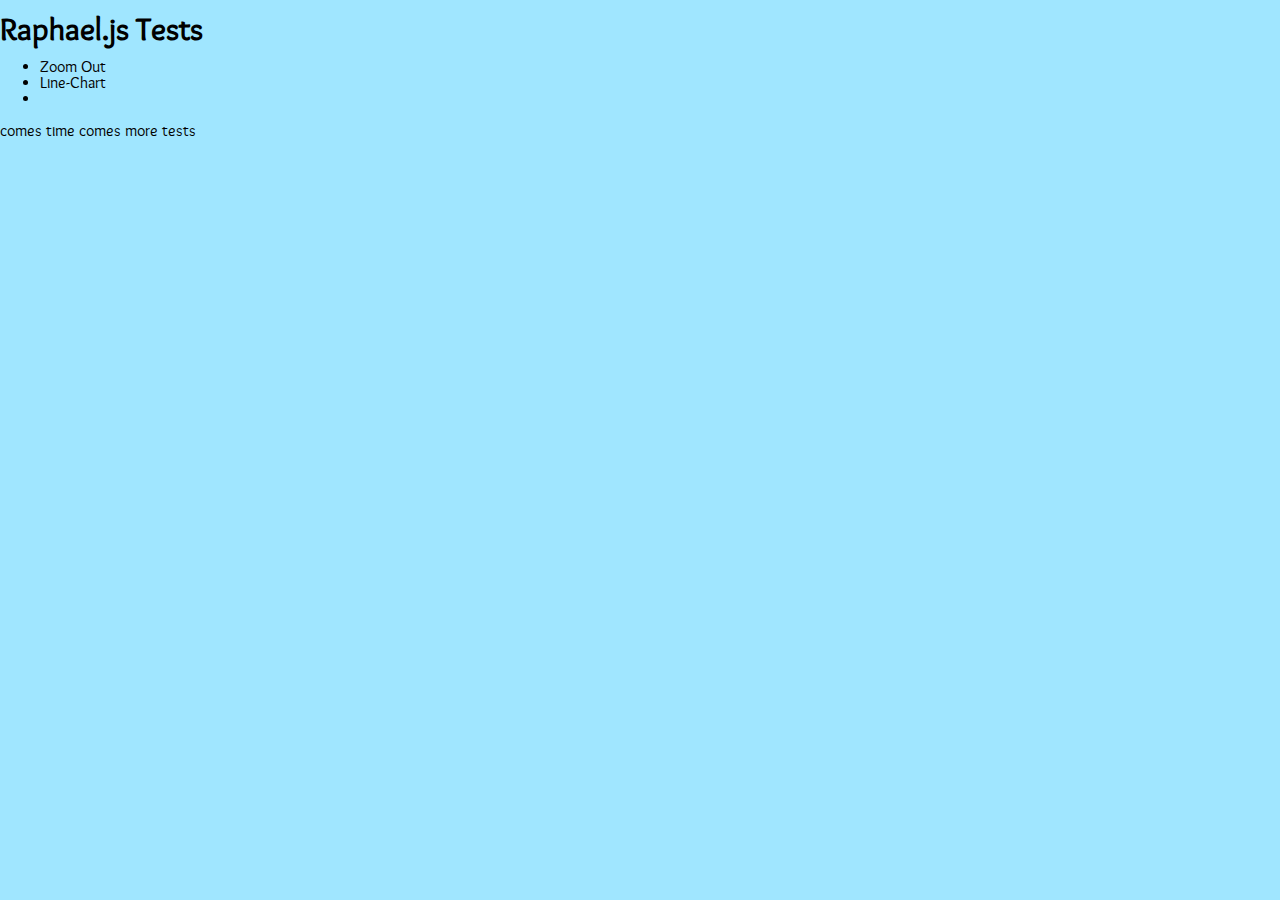
<file: index.htm>
<!DOCTYPE html>
<html>
<head>
	<title>raphael.js tests</title>
	
	<meta http-equiv="Content-Type" content="text/html; charset=utf-8">
	
	<link rel="stylesheet" type="text/css" href="css/main.css">
	
</head>
<body>
	<div>
		<h1>Raphael.js Tests</h1>
		<ul>
			<li><a href="zoom.htm">Zoom Out</a></li>
			<li><a href="linechart.htm">Line-Chart</a></li>
			<li></li>
		</ul>
		comes time comes more tests
	</div>
</body>
</html>
</file>
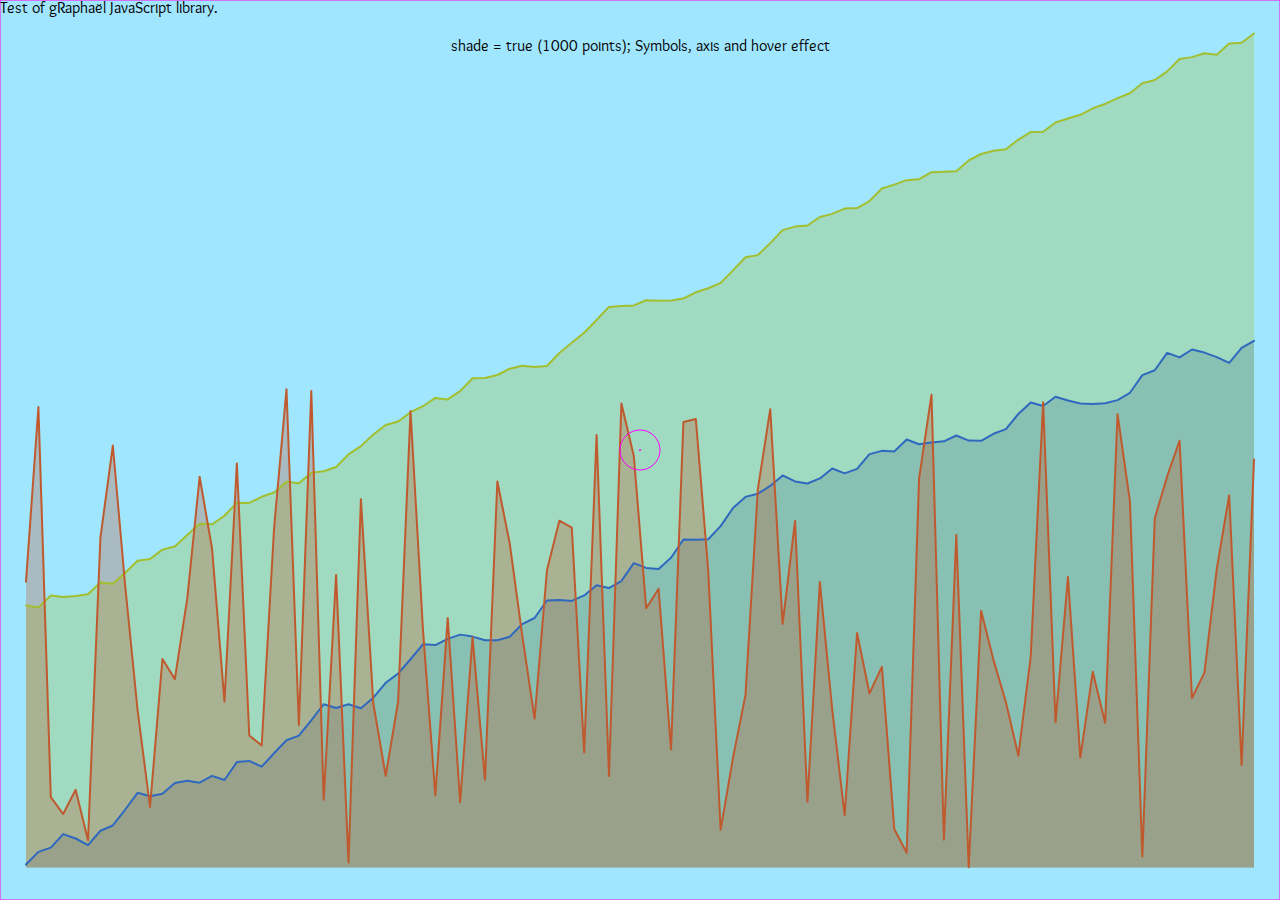
<file: linechart.htm>
<!doctype html>
<html lang="en">
    <head>
        <meta charset="utf-8">
        <title>gRaphaël Line Charts</title>
        <link rel="stylesheet" href="css/main.css" type="text/css" media="screen" charset="utf-8">
        
		<script src="js/raphael.js" type="text/javascript" charset="utf-8"></script>
        <script src="js/g.raphael.js" type="text/javascript" charset="utf-8"></script>
        <script src="js/g.line.js" type="text/javascript" charset="utf-8"></script>
		
        <script type="text/javascript" charset="utf-8">
			
			/* *************************************************************************************************
					
				test js
				
				written by stefan krueger (s-light),
					mail@s-light.eu, http://s-light.eu, https://github.com/s-light/
				
				
				changelog / history
					31.07.2014 09:32 created
				
				TO DO:
					~ implement things. :-)
					
			************************************************************************************************* */
			/* *************************************************************************************************
				license
				
				CC BY SA
					This work is licensed under the
					Creative Commons Attribution-ShareAlike 3.0 Unported License.
					To view a copy of this license, visit http://creativecommons.org/licenses/by-sa/3.0/.
					
				Apache License Version 2.0
					Copyright 2014 stefan krueger
					
					Licensed under the Apache License, Version 2.0 (the "License");
					you may not use this file except in compliance with the License.
					You may obtain a copy of the License at
					
					http://www.apache.org/licenses/LICENSE-2.0
					
					Unless required by applicable law or agreed to in writing, software
					distributed under the License is distributed on an "AS IS" BASIS,
					WITHOUT WARRANTIES OR CONDITIONS OF ANY KIND, either express or implied.
					See the License for the specific language governing permissions and
					limitations under the License.
					
				The MIT License (MIT)
					Copyright (c) 2014 stefan krueger
					Permission is hereby granted, free of charge, to any person obtaining a copy
					of this software and associated documentation files (the "Software"),
					to deal in the Software without restriction, including without limitation
					the rights to use, copy, modify, merge, publish, distribute, sublicense,
					and/or sell copies of the Software, and to permit persons to whom the Software
					is furnished to do so, subject to the following conditions:
					The above copyright notice and this permission notice shall be included in all
					copies or substantial portions of the Software.
					THE SOFTWARE IS PROVIDED "AS IS", WITHOUT WARRANTY OF ANY KIND, EXPRESS OR IMPLIED,
					INCLUDING BUT NOT LIMITED TO THE WARRANTIES OF MERCHANTABILITY, FITNESS FOR A
					PARTICULAR PURPOSE AND NONINFRINGEMENT.
					IN NO EVENT SHALL THE AUTHORS OR COPYRIGHT HOLDERS BE LIABLE FOR ANY CLAIM, DAMAGES
					OR OTHER LIABILITY, WHETHER IN AN ACTION OF CONTRACT, TORT OR OTHERWISE, ARISING FROM,
					OUT OF OR IN CONNECTION WITH THE SOFTWARE OR THE USE OR OTHER DEALINGS IN THE SOFTWARE.
					http://opensource.org/licenses/mit-license.php
				
			************************************************************************************************* */
			
			// global Raphael Paper Object
			var myPaper;
			
			function initGraph(paper) {
                var r = paper;
				
				var margin = 0.1;
				var graph_y_margin = (paper.height*margin)/2;
				var graph_height = paper.height - graph_y_margin;
				
				
				var graph_x_margin = ((paper.width/2)*margin)/2;
				var graph_width = (paper.width) - graph_x_margin;
				
				
				console.log("graph_height", graph_height);
				console.log("graph_x_margin", graph_x_margin);
				console.log("graph_width", graph_width);
				console.log("graph_y_margin", graph_y_margin);
				
				
				var txtattr = { font: "1em 'OverlockRegular', sans-serif", "text-aline": "left"};
                
                var x = [];
				var y = [];
				var y2 = [];
				var y3 = [];

                for (var i = 0; i < 1e2; i++) {
                    x[i] = i * 10;
                    y[i] = (y[i - 1] || 0) + (Math.random() * 11) - 3;
                    y2[i] = (y2[i - 1] || 110) + (Math.random() * 7) - 1;
                    y3[i] = (Math.random() * 210);
                }
				
				/*
				console.log(x);
				console.log(y);
				console.log(y2);
				console.log(y3);
				*/
				
				r.text(paper.width/2, graph_y_margin, "shade = true (1000 points); Symbols, axis and hover effect").attr(txtattr);
				
				// left
				/* */
				r.linechart(
					graph_x_margin/2, 
					graph_y_margin/2, 
					graph_width, 
					graph_height,
					x, 
					[y.slice(0, 1e2), y2.slice(0, 1e2), y3.slice(0, 1e2)],
					{ shade: true });
				
				// right
				/* *
				var lines = r.linechart(
					graph_x_margin/2, 
					graph_y_margin/2, 
					graph_width, 
					graph_height,
					//[y.slice(0, 1e1)],
					//[y2.slice(0, 1e1)],
					//x,
					[0, 1, 2, 3, 4, 5, 6, 7, 8, 9, 10],
					[[0, 12, 32, 23, 15, 17, 27, 22, 2, 33, 0], [0, 10, 20, 30, 25, 15, 3, 13, 23, 11, 58]],
					// [[55, 10, 11, 12, 13, 27, 42, 22], [0, 10, 20, 30, 40, 50, 60, 70]],
					//[y.slice(0, 1e1), y2.slice(0, 1e1), y3.slice(0, 1e1)],
					{ 
						shade: true, 
						nostroke: false, 
						axis: "0 1 1 1", 
						symbol: "circle", 
						smooth: true,
						axisxstep: 10
					}
				).hoverColumn(function () {
					this.tags = r.set();
					
					for (var i = 0, ii = this.y.length; i < ii; i++) {
						this.tags.push(
							r.tag(this.x, this.y[i], this.values[i], 160, 10)
							.insertBefore(this)
							.attr(
								[{ fill: "#fff" }, { fill: this.symbols[i].attr("fill") }]
							)
						);
					}
				},
				function () {
					this.tags && this.tags.remove();
				});

                lines.symbols.attr({ r: 6 });
                // lines.lines[0].animate({"stroke-width": 6}, 1000);
                // lines.symbols[0].attr({stroke: "#fff"});
                // lines.symbols[0][1].animate({fill: "#f00"}, 1000);
				/* */
            };
			
			
			
			
			
			function initSystem() {
				// init paper
				myPaper = Raphael("graphic", window.innerWidth, window.innerHeight);
				
				initGraph(myPaper)
				
				//mark center
				myPaper.circle((myPaper.width/2), (myPaper.height/2), 1).attr({fill: "#f0F", stroke: "none"});
				myPaper.circle((myPaper.width/2), (myPaper.height/2), 20).attr({fill: "none", stroke: "#f0F"});
				myPaper.rect(0, 0, myPaper.width, myPaper.height).attr({fill: "none", stroke: "#f0F"});
				
				
            };
			
			document.addEventListener('DOMContentLoaded', initSystem, false);
			
			
        </script>
	
    </head>
    <body class="raphael" id="g.raphael.dmitry.baranovskiy.com">
        <div id="graphic"></div>
        <div id="info">
            Test of <a href="http://g.raphaeljs.com/">gRaphaël</a> JavaScript library.
        </div>
    </body>
</html>
</file>
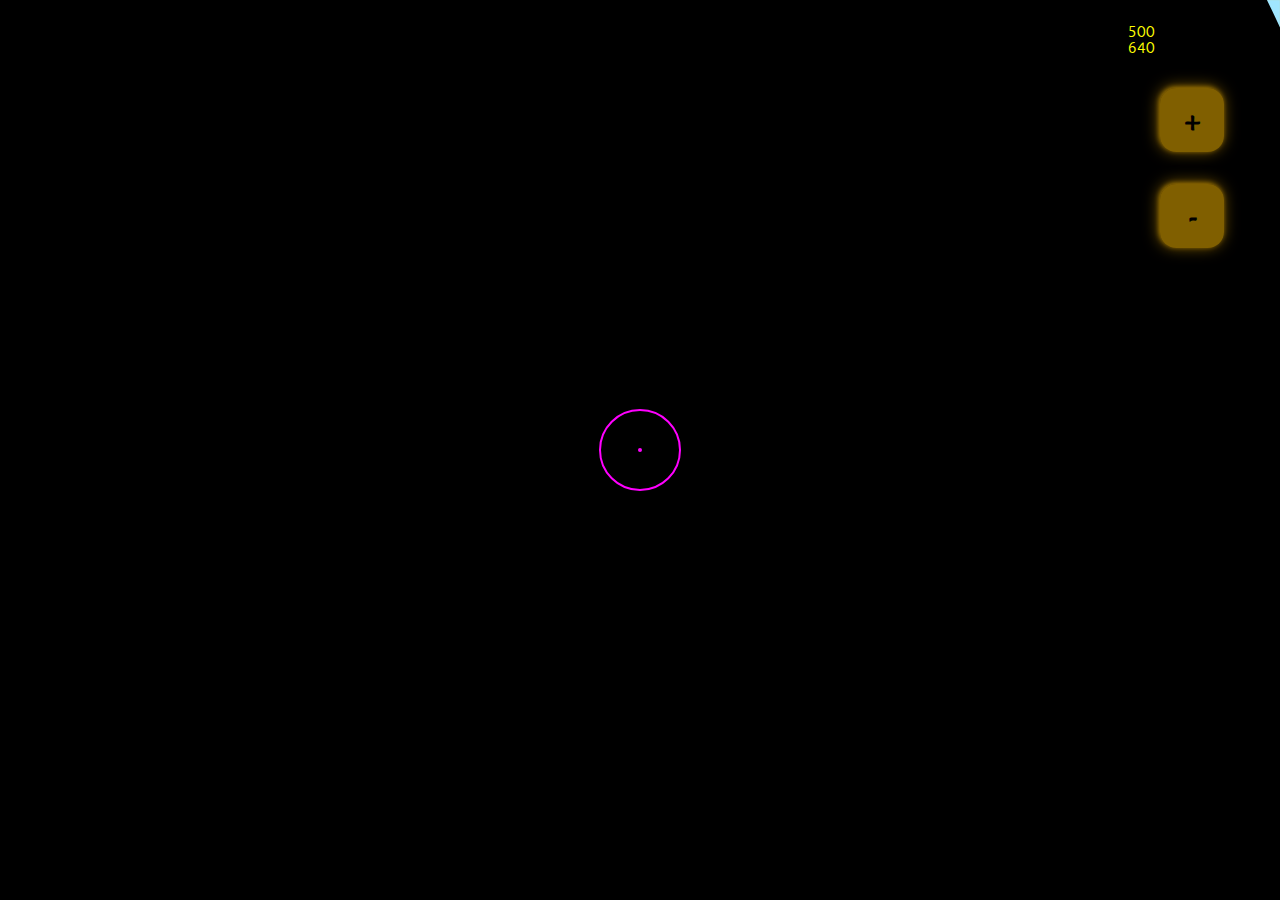
<file: zoom.htm>
<!doctype html>
<html lang="en">
    <head>
        <meta charset="utf-8">
        <title>Zoom Out</title>
        
		<link rel="stylesheet" href="css/main.css" type="text/css" media="screen" charset="utf-8">
		
        <script src="js/raphael.js" type="text/javascript" charset="utf-8"></script>
		
        <script type="text/javascript" charset="utf-8">
			
			/* *************************************************************************************************
					
				test js
				
				written by stefan krueger (s-light),
					mail@s-light.eu, http://s-light.eu, https://github.com/s-light/
				
				
				changelog / history
					31.07.2014 09:32 created
				
				TO DO:
					~ implement things. :-)
					
			************************************************************************************************* */
			/* *************************************************************************************************
				license
				
				CC BY SA
					This work is licensed under the
					Creative Commons Attribution-ShareAlike 3.0 Unported License.
					To view a copy of this license, visit http://creativecommons.org/licenses/by-sa/3.0/.
					
				Apache License Version 2.0
					Copyright 2014 stefan krueger
					
					Licensed under the Apache License, Version 2.0 (the "License");
					you may not use this file except in compliance with the License.
					You may obtain a copy of the License at
					
					http://www.apache.org/licenses/LICENSE-2.0
					
					Unless required by applicable law or agreed to in writing, software
					distributed under the License is distributed on an "AS IS" BASIS,
					WITHOUT WARRANTIES OR CONDITIONS OF ANY KIND, either express or implied.
					See the License for the specific language governing permissions and
					limitations under the License.
					
				The MIT License (MIT)
					Copyright (c) 2014 stefan krueger
					Permission is hereby granted, free of charge, to any person obtaining a copy
					of this software and associated documentation files (the "Software"),
					to deal in the Software without restriction, including without limitation
					the rights to use, copy, modify, merge, publish, distribute, sublicense,
					and/or sell copies of the Software, and to permit persons to whom the Software
					is furnished to do so, subject to the following conditions:
					The above copyright notice and this permission notice shall be included in all
					copies or substantial portions of the Software.
					THE SOFTWARE IS PROVIDED "AS IS", WITHOUT WARRANTY OF ANY KIND, EXPRESS OR IMPLIED,
					INCLUDING BUT NOT LIMITED TO THE WARRANTIES OF MERCHANTABILITY, FITNESS FOR A
					PARTICULAR PURPOSE AND NONINFRINGEMENT.
					IN NO EVENT SHALL THE AUTHORS OR COPYRIGHT HOLDERS BE LIABLE FOR ANY CLAIM, DAMAGES
					OR OTHER LIABILITY, WHETHER IN AN ACTION OF CONTRACT, TORT OR OTHERWISE, ARISING FROM,
					OUT OF OR IN CONNECTION WITH THE SOFTWARE OR THE USE OR OTHER DEALINGS IN THE SOFTWARE.
					http://opensource.org/licenses/mit-license.php
				
			************************************************************************************************* */
			
			var sizeFactor = 6;
			var myPaper;
			var graphic_main;
			var graphic_main_RAW;
			var zoomLevel = 500;
			var posX = 0;
			var posY = 0;
			
			function handleWheel (event) {
				//console.log(event.clientX, event.clientY);
				//console.log(event.deltaMode, event.deltaX, event.deltaY, event.deltaZ);
				// updateZoom(event.deltaY, event.clientX, event.clientY);
				updateZoom(event.deltaY);
			}
			
			function handleKeys (event) {
				//console.log(event.keyCode , event.key);
				switch (event.key) {
					case "Home": {
						zoomLevel = 500;
					} break;
					case "End": {
						zoomLevel = 4000;
					} break;
				}
				updateZoom(0);
			}
			
			
			function updateZoom (multiplier) {
				
				// multiplier 
				//zoomLevel = zoomLevel + (10 * multiplier);
				zoomLevel = zoomLevel + (1 * multiplier);
				if ( zoomLevel <= 0 ) {
					zoomLevel = 1;
				}
				temp_width = (window.innerWidth * zoomLevel) / 1000;
				temp_height = (window.innerHeight * zoomLevel) / 1000;
				// console.log("temp_width", temp_width);
				
				posX = (window.innerWidth*sizeFactor/2) - (temp_width/2);
				posY = (window.innerHeight*sizeFactor/2) - (temp_height/2);
				
				document.getElementById("level").textContent = zoomLevel;
				document.getElementById("posX").textContent = temp_width;
				// document.getElementById("posY").textContent = posY;
				
				myPaper.setViewBox(posX, posY, temp_width, temp_height, 1);
				
			}
			
			function preparePath(path) {
				console.log("preparePath");
				var pathResult = path;
				
				// get bounding box
				var bBox = Raphael.pathBBox(path);
				/* *
				console.log("bBox:", bBox);
				console.log("bBox.x:", bBox.x);
				console.log("bBox.y:", bBox.y);
				console.log("bBox.width:", bBox.width);
				console.log("bBox.height:", bBox.height);
				/* */
				
				// clear x and y offset
				console.log("clear x and y offset");
				pathResult = Raphael.transformPath(pathResult, "T" + (bBox.x * -1) + "," + (bBox.y * -1));
				
				// get new Bounding Box
				/* *
				bBox = Raphael.pathBBox(pathResult);
				console.log("bBox:", bBox);
				console.log("bBox.x:", bBox.x);
				console.log("bBox.y:", bBox.y);
				console.log("bBox.width:", bBox.width);
				console.log("bBox.height:", bBox.height);
				/* */
				
				
				// scale so it will fit nicely in the browser view
				console.log("scale so it will fit nicely in the browser view");
				// get window innerWidth / innerHeight
				var shortLength = 0;
				if ( myPaper.height < myPaper.width) {
					shortLength = myPaper.height; 
				} else  {
					shortLength = myPaper.width; 
				}
				var margin = shortLength * 0.1;
				
				var scaleFactor =  (shortLength-margin) / bBox.height;
				console.log("scaleFactor:", scaleFactor);
				
				pathResult = Raphael.transformPath(pathResult, "S" + scaleFactor);
				//pathResult = Raphael.transformPath(pathResult, "...S" + scaleFactor + "," + bBox.cx + "," + bBox.cy );
				
				bBox = Raphael.pathBBox(pathResult);
				/* *
				console.log(pathResult.toString());
				console.log("bBox:", bBox);
				console.log("bBox.x:", bBox.x);
				console.log("bBox.y:", bBox.y);
				console.log("bBox.width:", bBox.width);
				console.log("bBox.height:", bBox.height);
				/* */
				
				// clear x and y offset
				console.log("clear x and y offset");
				pathResult = Raphael.transformPath(pathResult, "T" + (bBox.x * -1) + "," + (bBox.y * -1));
				
				console.log("finished");
				//console.log(pathResult.toString());
				
				bBox = Raphael.pathBBox(pathResult);
				/* * 
				console.log("bBox:", bBox);
				console.log("bBox.x:", bBox.x);
				console.log("bBox.y:", bBox.y);
				console.log("bBox.width:", bBox.width);
				console.log("bBox.height:", bBox.height);
				/* */
				
				console.log("end preparePath");
				
				return pathResult;
			}
			
			function initSystem() {
				
				
				
				myPaper = Raphael("graphic", window.innerWidth*sizeFactor, window.innerHeight*sizeFactor);
				updateZoom(0);
				
				// draw picture
				// test Circle  X, Y, R
				//graphic_main = myPaper.circle(100, 50, 1);
				
				// main graphic
				var myPathStr = "";
				//myPathStr = "M6.684,25.682L24.316,15.5L6.684,5.318V25.682z";
				myPathStr = "M16,1.466C7.973,1.466,1.466,7.973,1.466,16c0,8.027,6.507,14.534,14.534,14.534c8.027,0,14.534-6.507,14.534-14.534C30.534,7.973,24.027,1.466,16,1.466zM27.436,17.39c0.001,0.002,0.004,0.002,0.005,0.004c-0.022,0.187-0.054,0.37-0.085,0.554c-0.015-0.012-0.034-0.025-0.047-0.036c-0.103-0.09-0.254-0.128-0.318-0.115c-0.157,0.032,0.229,0.305,0.267,0.342c0.009,0.009,0.031,0.03,0.062,0.058c-1.029,5.312-5.709,9.338-11.319,9.338c-4.123,0-7.736-2.18-9.776-5.441c0.123-0.016,0.24-0.016,0.28-0.076c0.051-0.077,0.102-0.241,0.178-0.331c0.077-0.089,0.165-0.229,0.127-0.292c-0.039-0.064,0.101-0.344,0.088-0.419c-0.013-0.076-0.127-0.256,0.064-0.407s0.394-0.382,0.407-0.444c0.012-0.063,0.166-0.331,0.152-0.458c-0.012-0.127-0.152-0.28-0.24-0.318c-0.09-0.037-0.28-0.05-0.356-0.151c-0.077-0.103-0.292-0.203-0.368-0.178c-0.076,0.025-0.204,0.05-0.305-0.015c-0.102-0.062-0.267-0.139-0.33-0.189c-0.065-0.05-0.229-0.088-0.305-0.088c-0.077,0-0.065-0.052-0.178,0.101c-0.114,0.153,0,0.204-0.204,0.177c-0.204-0.023,0.025-0.036,0.141-0.189c0.113-0.152-0.013-0.242-0.141-0.203c-0.126,0.038-0.038,0.115-0.241,0.153c-0.203,0.036-0.203-0.09-0.076-0.115s0.355-0.139,0.355-0.19c0-0.051-0.025-0.191-0.127-0.191s-0.077-0.126-0.229-0.291c-0.092-0.101-0.196-0.164-0.299-0.204c-0.09-0.579-0.15-1.167-0.15-1.771c0-2.844,1.039-5.446,2.751-7.458c0.024-0.02,0.048-0.034,0.069-0.036c0.084-0.009,0.31-0.025,0.51-0.059c0.202-0.034,0.418-0.161,0.489-0.153c0.069,0.008,0.241,0.008,0.186-0.042C8.417,8.2,8.339,8.082,8.223,8.082S8.215,7.896,8.246,7.896c0.03,0,0.186,0.025,0.178,0.11C8.417,8.091,8.471,8.2,8.625,8.167c0.156-0.034,0.132-0.162,0.102-0.195C8.695,7.938,8.672,7.853,8.642,7.794c-0.031-0.06-0.023-0.136,0.14-0.153C8.944,7.625,9.168,7.708,9.16,7.573s0-0.28,0.046-0.356C9.253,7.142,9.354,7.09,9.299,7.065C9.246,7.04,9.176,7.099,9.121,6.972c-0.054-0.127,0.047-0.22,0.108-0.271c0.02-0.015,0.067-0.06,0.124-0.112C11.234,5.257,13.524,4.466,16,4.466c3.213,0,6.122,1.323,8.214,3.45c-0.008,0.022-0.01,0.052-0.031,0.056c-0.077,0.013-0.166,0.063-0.179-0.051c-0.013-0.114-0.013-0.331-0.102-0.203c-0.089,0.127-0.127,0.127-0.127,0.191c0,0.063,0.076,0.127,0.051,0.241C23.8,8.264,23.8,8.341,23.84,8.341c0.036,0,0.126-0.115,0.239-0.141c0.116-0.025,0.319-0.088,0.332,0.026c0.013,0.115,0.139,0.152,0.013,0.203c-0.128,0.051-0.267,0.026-0.293-0.051c-0.025-0.077-0.114-0.077-0.203-0.013c-0.088,0.063-0.279,0.292-0.279,0.292s-0.306,0.139-0.343,0.114c-0.04-0.025,0.101-0.165,0.203-0.228c0.102-0.064,0.178-0.204,0.14-0.242c-0.038-0.038-0.088-0.279-0.063-0.343c0.025-0.063,0.139-0.152,0.013-0.216c-0.127-0.063-0.217-0.14-0.318-0.178s-0.216,0.152-0.305,0.204c-0.089,0.051-0.076,0.114-0.191,0.127c-0.114,0.013-0.189,0.165,0,0.254c0.191,0.089,0.255,0.152,0.204,0.204c-0.051,0.051-0.267-0.025-0.267-0.025s-0.165-0.076-0.268-0.076c-0.101,0-0.229-0.063-0.33-0.076c-0.102-0.013-0.306-0.013-0.355,0.038c-0.051,0.051-0.179,0.203-0.28,0.152c-0.101-0.051-0.101-0.102-0.241-0.051c-0.14,0.051-0.279-0.038-0.355,0.038c-0.077,0.076-0.013,0.076-0.255,0c-0.241-0.076-0.189,0.051-0.419,0.089s-0.368-0.038-0.432,0.038c-0.064,0.077-0.153,0.217-0.19,0.127c-0.038-0.088,0.126-0.241,0.062-0.292c-0.062-0.051-0.33-0.025-0.367,0.013c-0.039,0.038-0.014,0.178,0.011,0.229c0.026,0.05,0.064,0.254-0.011,0.216c-0.077-0.038-0.064-0.166-0.141-0.152c-0.076,0.013-0.165,0.051-0.203,0.077c-0.038,0.025-0.191,0.025-0.229,0.076c-0.037,0.051,0.014,0.191-0.051,0.203c-0.063,0.013-0.114,0.064-0.254-0.025c-0.14-0.089-0.14-0.038-0.178-0.012c-0.038,0.025-0.216,0.127-0.229,0.012c-0.013-0.114,0.025-0.152-0.089-0.229c-0.115-0.076-0.026-0.076,0.127-0.025c0.152,0.05,0.343,0.075,0.622-0.013c0.28-0.089,0.395-0.127,0.28-0.178c-0.115-0.05-0.229-0.101-0.406-0.127c-0.179-0.025-0.42-0.025-0.7-0.127c-0.279-0.102-0.343-0.14-0.457-0.165c-0.115-0.026-0.813-0.14-1.132-0.089c-0.317,0.051-1.193,0.28-1.245,0.318s-0.128,0.19-0.292,0.318c-0.165,0.127-0.47,0.419-0.712,0.47c-0.241,0.051-0.521,0.254-0.521,0.305c0,0.051,0.101,0.242,0.076,0.28c-0.025,0.038,0.05,0.229,0.191,0.28c0.139,0.05,0.381,0.038,0.393-0.039c0.014-0.076,0.204-0.241,0.217-0.127c0.013,0.115,0.14,0.292,0.114,0.368c-0.025,0.077,0,0.153,0.09,0.14c0.088-0.012,0.559-0.114,0.559-0.114s0.153-0.064,0.127-0.166c-0.026-0.101,0.166-0.241,0.203-0.279c0.038-0.038,0.178-0.191,0.014-0.241c-0.167-0.051-0.293-0.064-0.115-0.216s0.292,0,0.521-0.229c0.229-0.229-0.051-0.292,0.191-0.305c0.241-0.013,0.496-0.025,0.444,0.051c-0.05,0.076-0.342,0.242-0.508,0.318c-0.166,0.077-0.14,0.216-0.076,0.292c0.063,0.076,0.09,0.254,0.204,0.229c0.113-0.025,0.254-0.114,0.38-0.101c0.128,0.012,0.383-0.013,0.42-0.013c0.039,0,0.216,0.178,0.114,0.203c-0.101,0.025-0.229,0.013-0.445,0.025c-0.215,0.013-0.456,0.013-0.456,0.051c0,0.039,0.292,0.127,0.19,0.191c-0.102,0.063-0.203-0.013-0.331-0.026c-0.127-0.012-0.203,0.166-0.241,0.267c-0.039,0.102,0.063,0.28-0.127,0.216c-0.191-0.063-0.331-0.063-0.381-0.038c-0.051,0.025-0.203,0.076-0.331,0.114c-0.126,0.038-0.076-0.063-0.242-0.063c-0.164,0-0.164,0-0.164,0l-0.103,0.013c0,0-0.101-0.063-0.114-0.165c-0.013-0.102,0.05-0.216-0.013-0.241c-0.064-0.026-0.292,0.012-0.33,0.088c-0.038,0.076-0.077,0.216-0.026,0.28c0.052,0.063,0.204,0.19,0.064,0.152c-0.14-0.038-0.317-0.051-0.419,0.026c-0.101,0.076-0.279,0.241-0.279,0.241s-0.318,0.025-0.318,0.102c0,0.077,0,0.178-0.114,0.191c-0.115,0.013-0.268,0.05-0.42,0.076c-0.153,0.025-0.139,0.088-0.317,0.102s-0.204,0.089-0.038,0.114c0.165,0.025,0.418,0.127,0.431,0.241c0.014,0.114-0.013,0.242-0.076,0.356c-0.043,0.079-0.305,0.026-0.458,0.026c-0.152,0-0.456-0.051-0.584,0c-0.127,0.051-0.102,0.305-0.064,0.419c0.039,0.114-0.012,0.178-0.063,0.216c-0.051,0.038-0.065,0.152,0,0.204c0.063,0.051,0.114,0.165,0.166,0.178c0.051,0.013,0.215-0.038,0.279,0.025c0.064,0.064,0.127,0.216,0.165,0.178c0.039-0.038,0.089-0.203,0.153-0.166c0.064,0.039,0.216-0.012,0.331-0.025s0.177-0.14,0.292-0.204c0.114-0.063,0.05-0.063,0.013-0.14c-0.038-0.076,0.114-0.165,0.204-0.254c0.088-0.089,0.253-0.013,0.292-0.115c0.038-0.102,0.051-0.279,0.151-0.267c0.103,0.013,0.243,0.076,0.331,0.076c0.089,0,0.279-0.14,0.332-0.165c0.05-0.025,0.241-0.013,0.267,0.102c0.025,0.114,0.241,0.254,0.292,0.279c0.051,0.025,0.381,0.127,0.433,0.165c0.05,0.038,0.126,0.153,0.152,0.254c0.025,0.102,0.114,0.102,0.128,0.013c0.012-0.089-0.065-0.254,0.025-0.242c0.088,0.013,0.191-0.026,0.191-0.026s-0.243-0.165-0.331-0.203c-0.088-0.038-0.255-0.114-0.331-0.241c-0.076-0.127-0.267-0.153-0.254-0.279c0.013-0.127,0.191-0.051,0.292,0.051c0.102,0.102,0.356,0.241,0.445,0.33c0.088,0.089,0.229,0.127,0.267,0.242c0.039,0.114,0.152,0.241,0.19,0.292c0.038,0.051,0.165,0.331,0.204,0.394c0.038,0.063,0.165-0.012,0.229-0.063c0.063-0.051,0.179-0.076,0.191-0.178c0.013-0.102-0.153-0.178-0.203-0.216c-0.051-0.038,0.127-0.076,0.191-0.127c0.063-0.05,0.177-0.14,0.228-0.063c0.051,0.077,0.026,0.381,0.051,0.432c0.025,0.051,0.279,0.127,0.331,0.191c0.05,0.063,0.267,0.089,0.304,0.051c0.039-0.038,0.242,0.026,0.294,0.038c0.049,0.013,0.202-0.025,0.304-0.05c0.103-0.025,0.204-0.102,0.191,0.063c-0.013,0.165-0.051,0.419-0.179,0.546c-0.127,0.127-0.076,0.191-0.202,0.191c-0.06,0-0.113,0-0.156,0.021c-0.041-0.065-0.098-0.117-0.175-0.097c-0.152,0.038-0.344,0.038-0.47,0.19c-0.128,0.153-0.178,0.165-0.204,0.114c-0.025-0.051,0.369-0.267,0.317-0.331c-0.05-0.063-0.355-0.038-0.521-0.038c-0.166,0-0.305-0.102-0.433-0.127c-0.126-0.025-0.292,0.127-0.418,0.254c-0.128,0.127-0.216,0.038-0.331,0.038c-0.115,0-0.331-0.165-0.331-0.165s-0.216-0.089-0.305-0.089c-0.088,0-0.267-0.165-0.318-0.165c-0.05,0-0.19-0.115-0.088-0.166c0.101-0.05,0.202,0.051,0.101-0.229c-0.101-0.279-0.33-0.216-0.419-0.178c-0.088,0.039-0.724,0.025-0.775,0.025c-0.051,0-0.419,0.127-0.533,0.178c-0.116,0.051-0.318,0.115-0.369,0.14c-0.051,0.025-0.318-0.051-0.433,0.013c-0.151,0.084-0.291,0.216-0.33,0.216c-0.038,0-0.153,0.089-0.229,0.28c-0.077,0.19,0.013,0.355-0.128,0.419c-0.139,0.063-0.394,0.204-0.495,0.305c-0.102,0.101-0.229,0.458-0.355,0.623c-0.127,0.165,0,0.317,0.025,0.419c0.025,0.101,0.114,0.292-0.025,0.471c-0.14,0.178-0.127,0.266-0.191,0.279c-0.063,0.013,0.063,0.063,0.088,0.19c0.025,0.128-0.114,0.255,0.128,0.369c0.241,0.113,0.355,0.217,0.418,0.367c0.064,0.153,0.382,0.407,0.382,0.407s0.229,0.205,0.344,0.293c0.114,0.089,0.152,0.038,0.177-0.05c0.025-0.09,0.178-0.104,0.355-0.104c0.178,0,0.305,0.04,0.483,0.014c0.178-0.025,0.356-0.141,0.42-0.166c0.063-0.025,0.279-0.164,0.443-0.063c0.166,0.103,0.141,0.241,0.23,0.332c0.088,0.088,0.24,0.037,0.355-0.051c0.114-0.09,0.064-0.052,0.203,0.025c0.14,0.075,0.204,0.151,0.077,0.267c-0.128,0.113-0.051,0.293-0.128,0.47c-0.076,0.178-0.063,0.203,0.077,0.278c0.14,0.076,0.394,0.548,0.47,0.638c0.077,0.088-0.025,0.342,0.064,0.495c0.089,0.151,0.178,0.254,0.077,0.331c-0.103,0.075-0.28,0.216-0.292,0.47s0.051,0.431,0.102,0.521s0.177,0.331,0.241,0.419c0.064,0.089,0.14,0.305,0.152,0.445c0.013,0.14-0.024,0.306,0.039,0.381c0.064,0.076,0.102,0.191,0.216,0.292c0.115,0.103,0.152,0.318,0.152,0.318s0.039,0.089,0.051,0.229c0.012,0.14,0.025,0.228,0.152,0.292c0.126,0.063,0.215,0.076,0.28,0.013c0.063-0.063,0.381-0.077,0.546-0.063c0.165,0.013,0.355-0.075,0.521-0.19s0.407-0.419,0.496-0.508c0.089-0.09,0.292-0.255,0.268-0.356c-0.025-0.101-0.077-0.203,0.024-0.254c0.102-0.052,0.344-0.152,0.356-0.229c0.013-0.077-0.09-0.395-0.115-0.457c-0.024-0.064,0.064-0.18,0.165-0.306c0.103-0.128,0.421-0.216,0.471-0.267c0.051-0.053,0.191-0.267,0.217-0.433c0.024-0.167-0.051-0.369,0-0.457c0.05-0.09,0.013-0.165-0.103-0.268c-0.114-0.102-0.089-0.407-0.127-0.457c-0.037-0.051-0.013-0.319,0.063-0.345c0.076-0.023,0.242-0.279,0.344-0.393c0.102-0.114,0.394-0.47,0.534-0.496c0.139-0.025,0.355-0.229,0.368-0.343c0.013-0.115,0.38-0.547,0.394-0.635c0.013-0.09,0.166-0.42,0.102-0.497c-0.062-0.076-0.559,0.115-0.622,0.141c-0.064,0.025-0.241,0.127-0.446,0.113c-0.202-0.013-0.114-0.177-0.127-0.254c-0.012-0.076-0.228-0.368-0.279-0.381c-0.051-0.012-0.203-0.166-0.267-0.317c-0.063-0.153-0.152-0.343-0.254-0.458c-0.102-0.114-0.165-0.38-0.268-0.559c-0.101-0.178-0.189-0.407-0.279-0.572c-0.021-0.041-0.045-0.079-0.067-0.117c0.118-0.029,0.289-0.082,0.31-0.009c0.024,0.088,0.165,0.279,0.19,0.419s0.165,0.089,0.178,0.216c0.014,0.128,0.14,0.433,0.19,0.47c0.052,0.038,0.28,0.242,0.318,0.318c0.038,0.076,0.089,0.178,0.127,0.369c0.038,0.19,0.076,0.444,0.179,0.482c0.102,0.038,0.444-0.064,0.508-0.102s0.482-0.242,0.635-0.255c0.153-0.012,0.179-0.115,0.368-0.152c0.191-0.038,0.331-0.177,0.458-0.28c0.127-0.101,0.28-0.355,0.33-0.444c0.052-0.088,0.179-0.152,0.115-0.253c-0.063-0.103-0.331-0.254-0.433-0.268c-0.102-0.012-0.089-0.178-0.152-0.178s-0.051,0.088-0.178,0.153c-0.127,0.063-0.255,0.19-0.344,0.165s0.026-0.089-0.113-0.203s-0.192-0.14-0.192-0.228c0-0.089-0.278-0.255-0.304-0.382c-0.026-0.127,0.19-0.305,0.254-0.19c0.063,0.114,0.115,0.292,0.279,0.368c0.165,0.076,0.318,0.204,0.395,0.229c0.076,0.025,0.267-0.14,0.33-0.114c0.063,0.024,0.191,0.253,0.306,0.292c0.113,0.038,0.495,0.051,0.559,0.051s0.33,0.013,0.381-0.063c0.051-0.076,0.089-0.076,0.153-0.076c0.062,0,0.177,0.229,0.267,0.254c0.089,0.025,0.254,0.013,0.241,0.179c-0.012,0.164,0.076,0.305,0.165,0.317c0.09,0.012,0.293-0.191,0.293-0.191s0,0.318-0.012,0.433c-0.014,0.113,0.139,0.534,0.139,0.534s0.19,0.393,0.241,0.482s0.267,0.355,0.267,0.47c0,0.115,0.025,0.293,0.103,0.293c0.076,0,0.152-0.203,0.24-0.331c0.091-0.126,0.116-0.305,0.153-0.432c0.038-0.127,0.038-0.356,0.038-0.444c0-0.09,0.075-0.166,0.255-0.242c0.178-0.076,0.304-0.292,0.456-0.407c0.153-0.115,0.141-0.305,0.446-0.305c0.305,0,0.278,0,0.355-0.077c0.076-0.076,0.151-0.127,0.19,0.013c0.038,0.14,0.254,0.343,0.292,0.394c0.038,0.052,0.114,0.191,0.103,0.344c-0.013,0.152,0.012,0.33,0.075,0.33s0.191-0.216,0.191-0.216s0.279-0.189,0.267,0.013c-0.014,0.203,0.025,0.419,0.025,0.545c0,0.053,0.042,0.135,0.088,0.21c-0.005,0.059-0.004,0.119-0.009,0.178C27.388,17.153,27.387,17.327,27.436,17.39zM20.382,12.064c0.076,0.05,0.102,0.127,0.152,0.203c0.052,0.076,0.14,0.05,0.203,0.114c0.063,0.064-0.178,0.14-0.075,0.216c0.101,0.077,0.151,0.381,0.165,0.458c0.013,0.076-0.279,0.114-0.369,0.102c-0.089-0.013-0.354-0.102-0.445-0.127c-0.089-0.026-0.139-0.343-0.025-0.331c0.116,0.013,0.141-0.025,0.267-0.139c0.128-0.115-0.189-0.166-0.278-0.191c-0.089-0.025-0.268-0.305-0.331-0.394c-0.062-0.089-0.014-0.228,0.141-0.331c0.076-0.051,0.279,0.063,0.381,0c0.101-0.063,0.203-0.14,0.241-0.165c0.039-0.025,0.293,0.038,0.33,0.114c0.039,0.076,0.191,0.191,0.141,0.229c-0.052,0.038-0.281,0.076-0.356,0c-0.075-0.077-0.255,0.012-0.268,0.152C20.242,12.115,20.307,12.013,20.382,12.064zM16.875,12.28c-0.077-0.025,0.025-0.178,0.102-0.229c0.075-0.051,0.164-0.178,0.241-0.305c0.076-0.127,0.178-0.14,0.241-0.127c0.063,0.013,0.203,0.241,0.241,0.318c0.038,0.076,0.165-0.026,0.217-0.051c0.05-0.025,0.127-0.102,0.14-0.165s0.127-0.102,0.254-0.102s0.013,0.102-0.076,0.127c-0.09,0.025-0.038,0.077,0.113,0.127c0.153,0.051,0.293,0.191,0.459,0.279c0.165,0.089,0.19,0.267,0.088,0.292c-0.101,0.025-0.406,0.051-0.521,0.038c-0.114-0.013-0.254-0.127-0.419-0.153c-0.165-0.025-0.369-0.013-0.433,0.077s-0.292,0.05-0.395,0.05c-0.102,0-0.228,0.127-0.253,0.077C16.875,12.534,16.951,12.306,16.875,12.28zM17.307,9.458c0.063-0.178,0.419,0.038,0.355,0.127C17.599,9.675,17.264,9.579,17.307,9.458zM17.802,18.584c0.063,0.102-0.14,0.431-0.254,0.407c-0.113-0.027-0.076-0.318-0.038-0.382C17.548,18.545,17.769,18.529,17.802,18.584zM13.189,12.674c0.025-0.051-0.039-0.153-0.127-0.013C13.032,12.71,13.164,12.725,13.189,12.674zM20.813,8.035c0.141,0.076,0.339,0.107,0.433,0.013c0.076-0.076,0.013-0.204-0.05-0.216c-0.064-0.013-0.104-0.115,0.062-0.203c0.165-0.089,0.343-0.204,0.534-0.229c0.19-0.025,0.622-0.038,0.774,0c0.152,0.039,0.382-0.166,0.445-0.254s-0.203-0.152-0.279-0.051c-0.077,0.102-0.444,0.076-0.521,0.051c-0.076-0.025-0.686,0.102-0.812,0.102c-0.128,0-0.179,0.152-0.356,0.229c-0.179,0.076-0.42,0.191-0.509,0.229c-0.088,0.038-0.177,0.19-0.101,0.216C20.509,7.947,20.674,7.959,20.813,8.035zM14.142,12.674c0.064-0.089-0.051-0.217-0.114-0.217c-0.12,0-0.178,0.191-0.103,0.254C14.002,12.776,14.078,12.763,14.142,12.674zM14.714,13.017c0.064,0.025,0.114,0.102,0.165,0.114c0.052,0.013,0.217,0,0.167-0.127s-0.167-0.127-0.204-0.127c-0.038,0-0.203-0.038-0.267,0C14.528,12.905,14.65,12.992,14.714,13.017zM11.308,10.958c0.101,0.013,0.217-0.063,0.305-0.101c0.088-0.038,0.216-0.114,0.216-0.229c0-0.114-0.025-0.216-0.077-0.267c-0.051-0.051-0.14-0.064-0.216-0.051c-0.115,0.02-0.127,0.14-0.203,0.14c-0.076,0-0.165,0.025-0.14,0.114s0.077,0.152,0,0.19C11.117,10.793,11.205,10.946,11.308,10.958zM11.931,10.412c0.127,0.051,0.394,0.102,0.292,0.153c-0.102,0.051-0.28,0.19-0.305,0.267s0.216,0.153,0.216,0.153s-0.077,0.089-0.013,0.114c0.063,0.025,0.102-0.089,0.203-0.089c0.101,0,0.304,0.063,0.406,0.063c0.103,0,0.267-0.14,0.254-0.229c-0.013-0.089-0.14-0.229-0.254-0.28c-0.113-0.051-0.241-0.28-0.317-0.331c-0.076-0.051,0.076-0.178-0.013-0.267c-0.09-0.089-0.153-0.076-0.255-0.14c-0.102-0.063-0.191,0.013-0.254,0.089c-0.063,0.076-0.14-0.013-0.217,0.012c-0.102,0.035-0.063,0.166-0.012,0.229C11.714,10.221,11.804,10.361,11.931,10.412zM24.729,17.198c-0.083,0.037-0.153,0.47,0,0.521c0.152,0.052,0.241-0.202,0.191-0.267C24.868,17.39,24.843,17.147,24.729,17.198zM20.114,20.464c-0.159-0.045-0.177,0.166-0.304,0.306c-0.128,0.141-0.267,0.254-0.317,0.241c-0.052-0.013-0.331,0.089-0.242,0.279c0.089,0.191,0.076,0.382-0.013,0.472c-0.089,0.088,0.076,0.342,0.052,0.482c-0.026,0.139,0.037,0.229,0.215,0.229s0.242-0.064,0.318-0.229c0.076-0.166,0.088-0.331,0.164-0.47c0.077-0.141,0.141-0.434,0.179-0.51c0.038-0.075,0.114-0.316,0.102-0.457C20.254,20.669,20.204,20.489,20.114,20.464zM10.391,8.802c-0.069-0.06-0.229-0.102-0.306-0.11c-0.076-0.008-0.152,0.06-0.321,0.06c-0.168,0-0.279,0.067-0.347,0C9.349,8.684,9.068,8.65,9.042,8.692C9.008,8.749,8.941,8.751,9.008,8.87c0.069,0.118,0.12,0.186,0.179,0.178s0.262-0.017,0.288,0.051C9.5,9.167,9.569,9.226,9.712,9.184c0.145-0.042,0.263-0.068,0.296-0.119c0.033-0.051,0.263-0.059,0.263-0.059S10.458,8.861,10.391,8.802z";
				graphic_main_RAW = myPaper.path(preparePath(myPathStr))
				graphic_main_RAW.attr({fill: "#000", stroke: "none"})
				
				graphic_main = myPaper.set();
				graphic_main.push(
					graphic_main_RAW
				);
				
				/* Add Visual Helper - BoundingBox */
				var bBox_Main = graphic_main.getBBox();
				graphic_main.push(
					myPaper.rect(bBox_Main.x, bBox_Main.y, bBox_Main.width, bBox_Main.height)
					.attr({fill: "none", stroke: "#f0F"})
				);
				/* */
				
				bBox_Main = graphic_main.getBBox();
				/* *
				console.log("BBox.x:", bBox_Main.x);
				console.log("BBox.y:", bBox_Main.y);
				console.log("BBox.width:", bBox_Main.width);
				console.log("BBox.height:", bBox_Main.height);
				
				console.log("transform:");
				console.log("window.innerWidth:", window.innerWidth);
				console.log("window.innerHeight:", window.innerHeight);
				
				console.log("(bBox_Main.width/2):", (bBox_Main.width/2));
				console.log("(bBox_Main.height/2):", (bBox_Main.height/2));
				console.log("(window.innerWidth/2):", (window.innerWidth/2));
				console.log("(window.innerHeight/2):", (window.innerHeight/2));
				/* */
				
				var temp_X = (myPaper.width/2) - (bBox_Main.width/2);
				var temp_Y = (myPaper.height/2) - (bBox_Main.height/2);
				/* *
				console.log("temp_X:", temp_X);
				console.log("temp_Y:", temp_Y);
				/* */
				graphic_main.transform("...T" + temp_X + "," + temp_Y);
				
				bBox_Main = graphic_main.getBBox();
				/* *
				console.log("BBox.x:", bBox_Main.x);
				console.log("BBox.y:", bBox_Main.y);
				console.log("BBox.width:", bBox_Main.width);
				console.log("BBox.height:", bBox_Main.height);
				/* */
				
				//mark center
				myPaper.circle((myPaper.width/2), (myPaper.height/2), 1).attr({fill: "#f0F", stroke: "none"});
				myPaper.circle((myPaper.width/2), (myPaper.height/2), 20).attr({fill: "none", stroke: "#f0F"});
				
				
				// setup scroll wheel
				document.addEventListener('wheel', handleWheel, false);
				document.addEventListener('keyup', handleKeys, false);
            };
			
			document.addEventListener('DOMContentLoaded', initSystem, false);
        </script>
		
	
    </head>
    <body class="" id="">
		<div id="graphic"></div>
		<div id="controls" >
			<span id="level" >100</span><br/>
			<span id="posX" >0</span><br/>
			<!-- <span id="posY" >0</span><br/> -->
			<div class="button" id="Zoom_In" onclick="updateZoom(+1);">+</div>
			<div class="button" id="Zoom_Out" onclick="updateZoom(-1);">-</div>
		</div>
    </body>
</html>
</file>
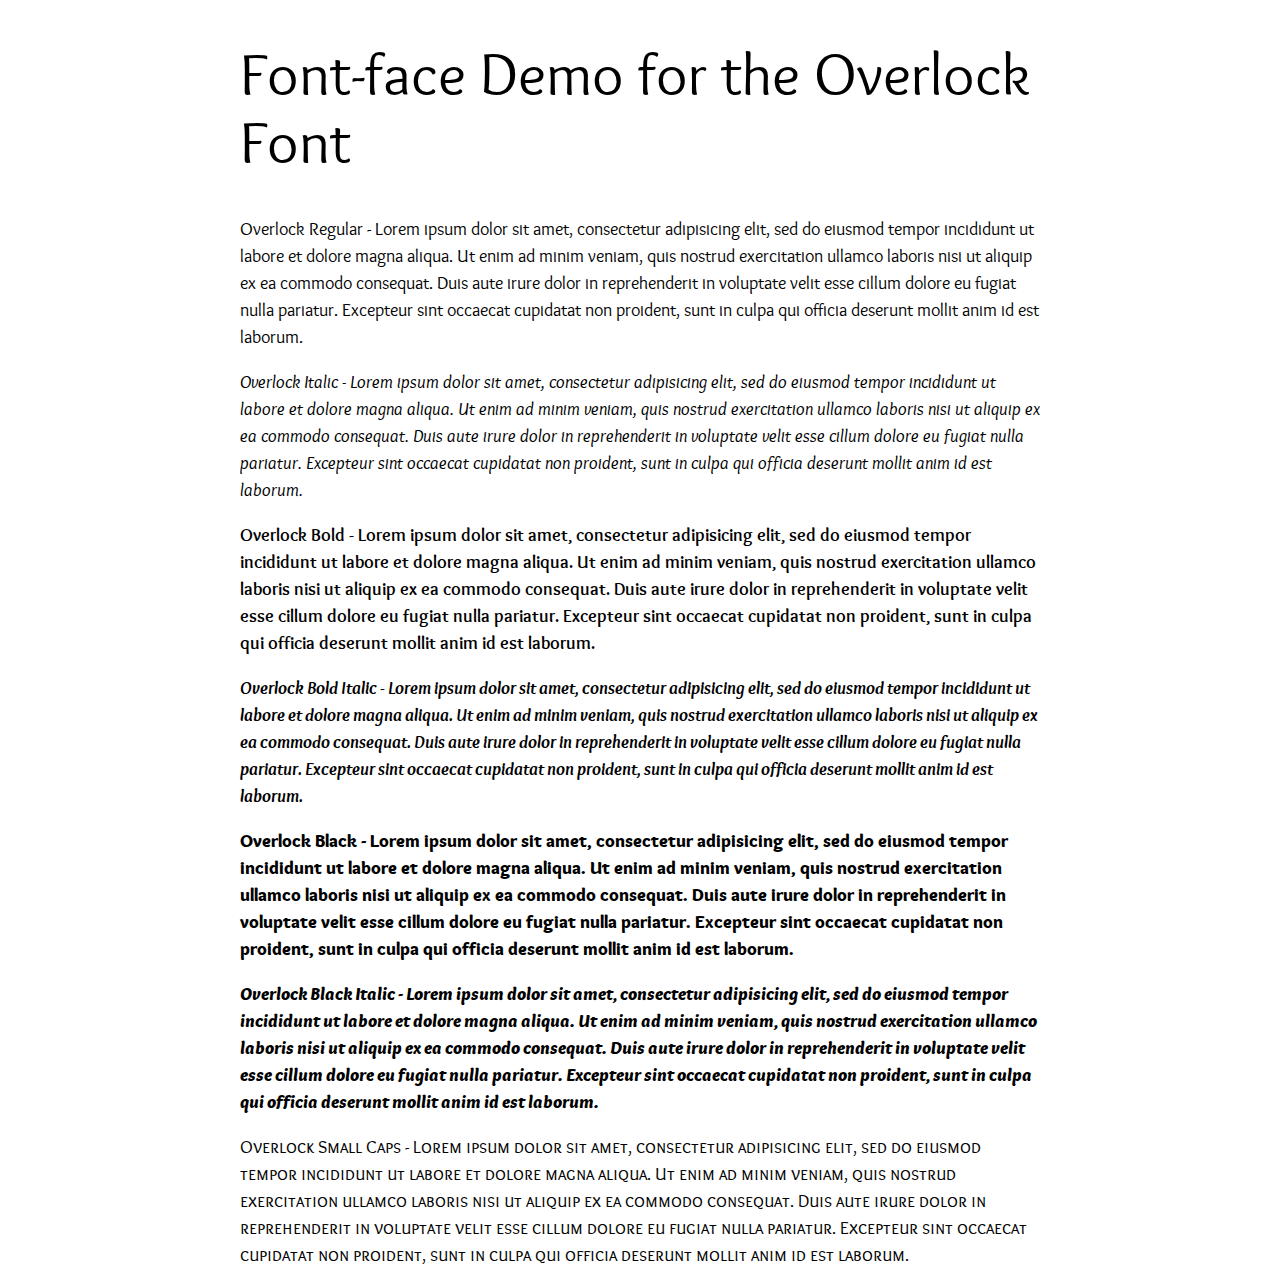
<file: font/overlock-fontfacekit/demo.html>
<!DOCTYPE html PUBLIC "-//W3C//DTD XHTML 1.0 Strict//EN"
	"http://www.w3.org/TR/xhtml1/DTD/xhtml1-strict.dtd">

<html xmlns="http://www.w3.org/1999/xhtml" xml:lang="en" lang="en">
<head>
	<meta http-equiv="Content-Type" content="text/html; charset=utf-8"/>

	<title>Font Face Demo</title>
	<link rel="stylesheet" href="stylesheet.css" type="text/css" charset="utf-8">
	<style type="text/css" media="screen">
		h1.fontface {font: 60px/68px 'OverlockRegular', Arial, sans-serif;letter-spacing: 0;}

		p.style1 {font: 18px/27px 'OverlockRegular', Arial, sans-serif;}
		p.style2 {font: 18px/27px 'OverlockItalic', Arial, sans-serif;}
		p.style3 {font: 18px/27px 'OverlockBold', Arial, sans-serif;}
		p.style4 {font: 18px/27px 'OverlockBoldItalic', Arial, sans-serif;}
		p.style5 {font: 18px/27px 'OverlockBlack', Arial, sans-serif;}
		p.style6 {font: 18px/27px 'OverlockBlackItalic', Arial, sans-serif;}
		p.style7 {font: 18px/27px 'OverlockSCRegular', Arial, sans-serif;}
		
		#container {
			width: 800px;
			margin-left: auto;
			margin-right: auto;
		}
	</style>
</head>

<body>
	<div id="container">
		<h1 class="fontface">Font-face Demo for the Overlock Font</h1>
	
	 

	<p class="style1">Overlock Regular - Lorem ipsum dolor sit amet, consectetur adipisicing elit, sed do eiusmod tempor incididunt ut labore et dolore magna aliqua. Ut enim ad minim veniam, quis nostrud exercitation ullamco laboris nisi ut aliquip ex ea commodo consequat. Duis aute irure dolor in reprehenderit in voluptate velit esse cillum dolore eu fugiat nulla pariatur. Excepteur sint occaecat cupidatat non proident, sunt in culpa qui officia deserunt mollit anim id est laborum.</p>

	 

	<p class="style2">Overlock Italic - Lorem ipsum dolor sit amet, consectetur adipisicing elit, sed do eiusmod tempor incididunt ut labore et dolore magna aliqua. Ut enim ad minim veniam, quis nostrud exercitation ullamco laboris nisi ut aliquip ex ea commodo consequat. Duis aute irure dolor in reprehenderit in voluptate velit esse cillum dolore eu fugiat nulla pariatur. Excepteur sint occaecat cupidatat non proident, sunt in culpa qui officia deserunt mollit anim id est laborum.</p>

	 

	<p class="style3">Overlock Bold - Lorem ipsum dolor sit amet, consectetur adipisicing elit, sed do eiusmod tempor incididunt ut labore et dolore magna aliqua. Ut enim ad minim veniam, quis nostrud exercitation ullamco laboris nisi ut aliquip ex ea commodo consequat. Duis aute irure dolor in reprehenderit in voluptate velit esse cillum dolore eu fugiat nulla pariatur. Excepteur sint occaecat cupidatat non proident, sunt in culpa qui officia deserunt mollit anim id est laborum.</p>

	 

	<p class="style4">Overlock Bold Italic - Lorem ipsum dolor sit amet, consectetur adipisicing elit, sed do eiusmod tempor incididunt ut labore et dolore magna aliqua. Ut enim ad minim veniam, quis nostrud exercitation ullamco laboris nisi ut aliquip ex ea commodo consequat. Duis aute irure dolor in reprehenderit in voluptate velit esse cillum dolore eu fugiat nulla pariatur. Excepteur sint occaecat cupidatat non proident, sunt in culpa qui officia deserunt mollit anim id est laborum.</p>

	 

	<p class="style5">Overlock Black - Lorem ipsum dolor sit amet, consectetur adipisicing elit, sed do eiusmod tempor incididunt ut labore et dolore magna aliqua. Ut enim ad minim veniam, quis nostrud exercitation ullamco laboris nisi ut aliquip ex ea commodo consequat. Duis aute irure dolor in reprehenderit in voluptate velit esse cillum dolore eu fugiat nulla pariatur. Excepteur sint occaecat cupidatat non proident, sunt in culpa qui officia deserunt mollit anim id est laborum.</p>

	 

	<p class="style6">Overlock Black Italic - Lorem ipsum dolor sit amet, consectetur adipisicing elit, sed do eiusmod tempor incididunt ut labore et dolore magna aliqua. Ut enim ad minim veniam, quis nostrud exercitation ullamco laboris nisi ut aliquip ex ea commodo consequat. Duis aute irure dolor in reprehenderit in voluptate velit esse cillum dolore eu fugiat nulla pariatur. Excepteur sint occaecat cupidatat non proident, sunt in culpa qui officia deserunt mollit anim id est laborum.</p>

	 

	<p class="style7">Overlock Small Caps - Lorem ipsum dolor sit amet, consectetur adipisicing elit, sed do eiusmod tempor incididunt ut labore et dolore magna aliqua. Ut enim ad minim veniam, quis nostrud exercitation ullamco laboris nisi ut aliquip ex ea commodo consequat. Duis aute irure dolor in reprehenderit in voluptate velit esse cillum dolore eu fugiat nulla pariatur. Excepteur sint occaecat cupidatat non proident, sunt in culpa qui officia deserunt mollit anim id est laborum.</p>

		</div>
</body>
</html>
</file>
<file: css/main.css>
﻿@charset "utf-8";

/**************************************************************************************************
		
	test style
	
	written by stefan krueger (s-light),
		mail@s-light.eu, http://s-light.eu, https://github.com/s-light/
	
	
	changelog / history
		31.07.2014 09:32 created
	
	TO DO:
		~ implement things. :-)
		
**************************************************************************************************/
/**************************************************************************************************
	license
	
	CC BY SA
		This work is licensed under the
		Creative Commons Attribution-ShareAlike 3.0 Unported License.
		To view a copy of this license, visit http://creativecommons.org/licenses/by-sa/3.0/.
		
	Apache License Version 2.0
		Copyright 2014 stefan krueger
		
		Licensed under the Apache License, Version 2.0 (the "License");
		you may not use this file except in compliance with the License.
		You may obtain a copy of the License at
		
		http://www.apache.org/licenses/LICENSE-2.0
		
		Unless required by applicable law or agreed to in writing, software
		distributed under the License is distributed on an "AS IS" BASIS,
		WITHOUT WARRANTIES OR CONDITIONS OF ANY KIND, either express or implied.
		See the License for the specific language governing permissions and
		limitations under the License.
		
	The MIT License (MIT)
		Copyright (c) 2014 stefan krueger
		Permission is hereby granted, free of charge, to any person obtaining a copy
		of this software and associated documentation files (the "Software"),
		to deal in the Software without restriction, including without limitation
		the rights to use, copy, modify, merge, publish, distribute, sublicense,
		and/or sell copies of the Software, and to permit persons to whom the Software
		is furnished to do so, subject to the following conditions:
		The above copyright notice and this permission notice shall be included in all
		copies or substantial portions of the Software.
		THE SOFTWARE IS PROVIDED "AS IS", WITHOUT WARRANTY OF ANY KIND, EXPRESS OR IMPLIED,
		INCLUDING BUT NOT LIMITED TO THE WARRANTIES OF MERCHANTABILITY, FITNESS FOR A
		PARTICULAR PURPOSE AND NONINFRINGEMENT.
		IN NO EVENT SHALL THE AUTHORS OR COPYRIGHT HOLDERS BE LIABLE FOR ANY CLAIM, DAMAGES
		OR OTHER LIABILITY, WHETHER IN AN ACTION OF CONTRACT, TORT OR OTHERWISE, ARISING FROM,
		OUT OF OR IN CONNECTION WITH THE SOFTWARE OR THE USE OR OTHER DEALINGS IN THE SOFTWARE.
		http://opensource.org/licenses/mit-license.php
	
**************************************************************************************************/

/*********************************************************/
/**  Import Fonts                                       **/
/**  from base local directory                          **/
/*********************************************************/

@import url("../font/overlock-fontfacekit/stylesheet.css");
/*	contains fonts:
		OverlockRegular
		OverlockItalic
		OverlockBold
		OverlockBoldItalic
		OverlockBlack
		OverlockBlackItalic
		OverlockSCRegular
*/

/*********************************************************/
/**  Main Document styling                              **/
/*********************************************************/
html , body {
	position:			fixed;
	top:				0;
	right:				0;
	bottom:				0;
	left:				0;
	
	width:				100%;
	height:				100%;
	
	margin:				0;
	padding:			0;
}

body{
	overflow:			visible;
	
	background-color:	rgb(160, 230, 255);
	/*color:			rgb(255, 200, 000);*/
	color:				rgb(0, 0, 0);
	
	font-size:			1em;
	line-height:		100%;
	font-family:		OverlockRegular, Verdana;
	text-align:			left;
	/*text-shadow:			0 0 2px rgb(000, 000, 000), 0 0 3px rgb(000, 000, 000), 0 0 6px rgb(000, 000, 000);*/
	
	background-image:		none; /*url(../img/2009_04_20__Blumenwiese_IMGP2365.jpg);*/
	background-repeat:		no-repeat;
	background-position:	center center;
	background-attachment:	fixed;
	background-size:		auto;
}

a, a:link {
	margin:				0;
	padding:			0;
	text-decoration:	none;
	color:				inherit;
	cursor:				pointer;
	display:			inline;
}

a:hover {
	background-color:	rgba(255,190,000,0.5);
	box-shadow:			0px 0px 5px rgba(255,190,0,0.5), 0px 0px 20px rgba(255,190,0,0.5);
}



/*********************************************************/
/**  controls                                           **/
/*********************************************************/

#controls  {
	position:			fixed;
	top:				0;
	right:				0;
	bottom:				auto;
	left:				auto;
	
	margin:				1em;
	padding:			0.5em;
	/*background-color:	rgba(255,190,000,0.5);*/
	
}

#level, #posX, #posY {
	color:				rgb(255,255,0);
	text-align:			right;
}

.button {
	margin:				1em;
	padding:			0.5em;
	
	width:				1em;
	height:				1em;
	
	background-color:	rgba(255,190,0,0.5);
	box-shadow:			-1px -1px 5px rgba(255,190,0,0.5), -1px -1px 15px rgba(255,190,0,0.5);
	
	border-radius:		0.5em;
	
	cursor:				pointer;
	font-size:			2em;
	line-height:		1em;
	font-weight:		bold;
	text-align:			center;
}

.button:hover {
	box-shadow:			-1px -1px 5px rgba(255,190,0,0.5), -1px -1px 15px rgba(255,190,0,0.5), -1px -1px 2px rgba(255,190,0,0.5);
}

.button:active {
	box-shadow:			0px 0px 5px rgba(255,190,0,0.5), 0px 0px 15px rgba(255,190,0,0.5), 0px 0px 2px rgba(255,190,0,1);
}

/*********************************************************/
/**  graphic                                            **/
/*********************************************************/
#graphic {
	position:			fixed;
	top:				0;
	right:				0;
	bottom:				0;
	left:				0;
	
	margin:				0;
	padding:			0;
	
	width:				100%;
	height:				100%;
	
	overflow:			visible;
}

/*********************************************************/
/**  svg                                                **/
/*********************************************************/

svg {
	position:			fixed;
	top:				0;
	right:				0;
	bottom:				0;
	left:				0;
	
	width:				100%;
	height:				100%;
	
	margin:				0;
	padding:			0;
	
	border:				none;
	box-shadow:			0px 0px 1px rgba(255, 190, 0, 0.5) inset;
}

/*SVG*/
.svgBaseStyle {
	opacity:			1;
	fill:				rgb(0,0,0);
	fill-opacity:		0.5;
	stroke:				rgb(0,0,0);
	stroke-width:		0.1mm;
	stroke-linecap:		round;
	stroke-linejoin:	round;
	stroke-miterlimit:	4;
	stroke-opacity:		1;
	stroke-dasharray:	none;
	stroke-dashoffset:	0;
}

/*********************************************************/
/**  info                                               **/
/*********************************************************/

.appinfo {
	clear:				both;
	margin-top:			5em;
}


/*********************************************************/
/**  end                                                **/
</file>
<file: font/overlock-fontfacekit/stylesheet.css>
/* Generated by Font Squirrel (http://www.fontsquirrel.com) on September 10, 2012 05:16:45 PM America/New_York */



@font-face {
    font-family: 'OverlockRegular';
    src: url('Overlock-Regular-OTF-webfont.eot');
    src: url('Overlock-Regular-OTF-webfont.eot?#iefix') format('embedded-opentype'),
         url('Overlock-Regular-OTF-webfont.woff') format('woff'),
         url('Overlock-Regular-OTF-webfont.ttf') format('truetype'),
         url('Overlock-Regular-OTF-webfont.svg#OverlockRegular') format('svg');
    font-weight: normal;
    font-style: normal;

}

@font-face {
    font-family: 'OverlockItalic';
    src: url('Overlock-Italic-OTF-webfont.eot');
    src: url('Overlock-Italic-OTF-webfont.eot?#iefix') format('embedded-opentype'),
         url('Overlock-Italic-OTF-webfont.woff') format('woff'),
         url('Overlock-Italic-OTF-webfont.ttf') format('truetype'),
         url('Overlock-Italic-OTF-webfont.svg#OverlockItalic') format('svg');
    font-weight: normal;
    font-style: normal;

}

@font-face {
    font-family: 'OverlockBold';
    src: url('Overlock-Bold-OTF-webfont.eot');
    src: url('Overlock-Bold-OTF-webfont.eot?#iefix') format('embedded-opentype'),
         url('Overlock-Bold-OTF-webfont.woff') format('woff'),
         url('Overlock-Bold-OTF-webfont.ttf') format('truetype'),
         url('Overlock-Bold-OTF-webfont.svg#OverlockBold') format('svg');
    font-weight: normal;
    font-style: normal;

}

@font-face {
    font-family: 'OverlockBoldItalic';
    src: url('Overlock-BoldItalic-OTF-webfont.eot');
    src: url('Overlock-BoldItalic-OTF-webfont.eot?#iefix') format('embedded-opentype'),
         url('Overlock-BoldItalic-OTF-webfont.woff') format('woff'),
         url('Overlock-BoldItalic-OTF-webfont.ttf') format('truetype'),
         url('Overlock-BoldItalic-OTF-webfont.svg#OverlockBoldItalic') format('svg');
    font-weight: normal;
    font-style: normal;

}

@font-face {
    font-family: 'OverlockBlack';
    src: url('Overlock-Black-OTF-webfont.eot');
    src: url('Overlock-Black-OTF-webfont.eot?#iefix') format('embedded-opentype'),
         url('Overlock-Black-OTF-webfont.woff') format('woff'),
         url('Overlock-Black-OTF-webfont.ttf') format('truetype'),
         url('Overlock-Black-OTF-webfont.svg#OverlockBlack') format('svg');
    font-weight: normal;
    font-style: normal;

}

@font-face {
    font-family: 'OverlockBlackItalic';
    src: url('Overlock-BlackItalic-OTF-webfont.eot');
    src: url('Overlock-BlackItalic-OTF-webfont.eot?#iefix') format('embedded-opentype'),
         url('Overlock-BlackItalic-OTF-webfont.woff') format('woff'),
         url('Overlock-BlackItalic-OTF-webfont.ttf') format('truetype'),
         url('Overlock-BlackItalic-OTF-webfont.svg#OverlockBlackItalic') format('svg');
    font-weight: normal;
    font-style: normal;

}

@font-face {
    font-family: 'OverlockSCRegular';
    src: url('OverlockSC-Regular-webfont.eot');
    src: url('OverlockSC-Regular-webfont.eot?#iefix') format('embedded-opentype'),
         url('OverlockSC-Regular-webfont.woff') format('woff'),
         url('OverlockSC-Regular-webfont.ttf') format('truetype'),
         url('OverlockSC-Regular-webfont.svg#OverlockSCRegular') format('svg');
    font-weight: normal;
    font-style: normal;

}
</file>
